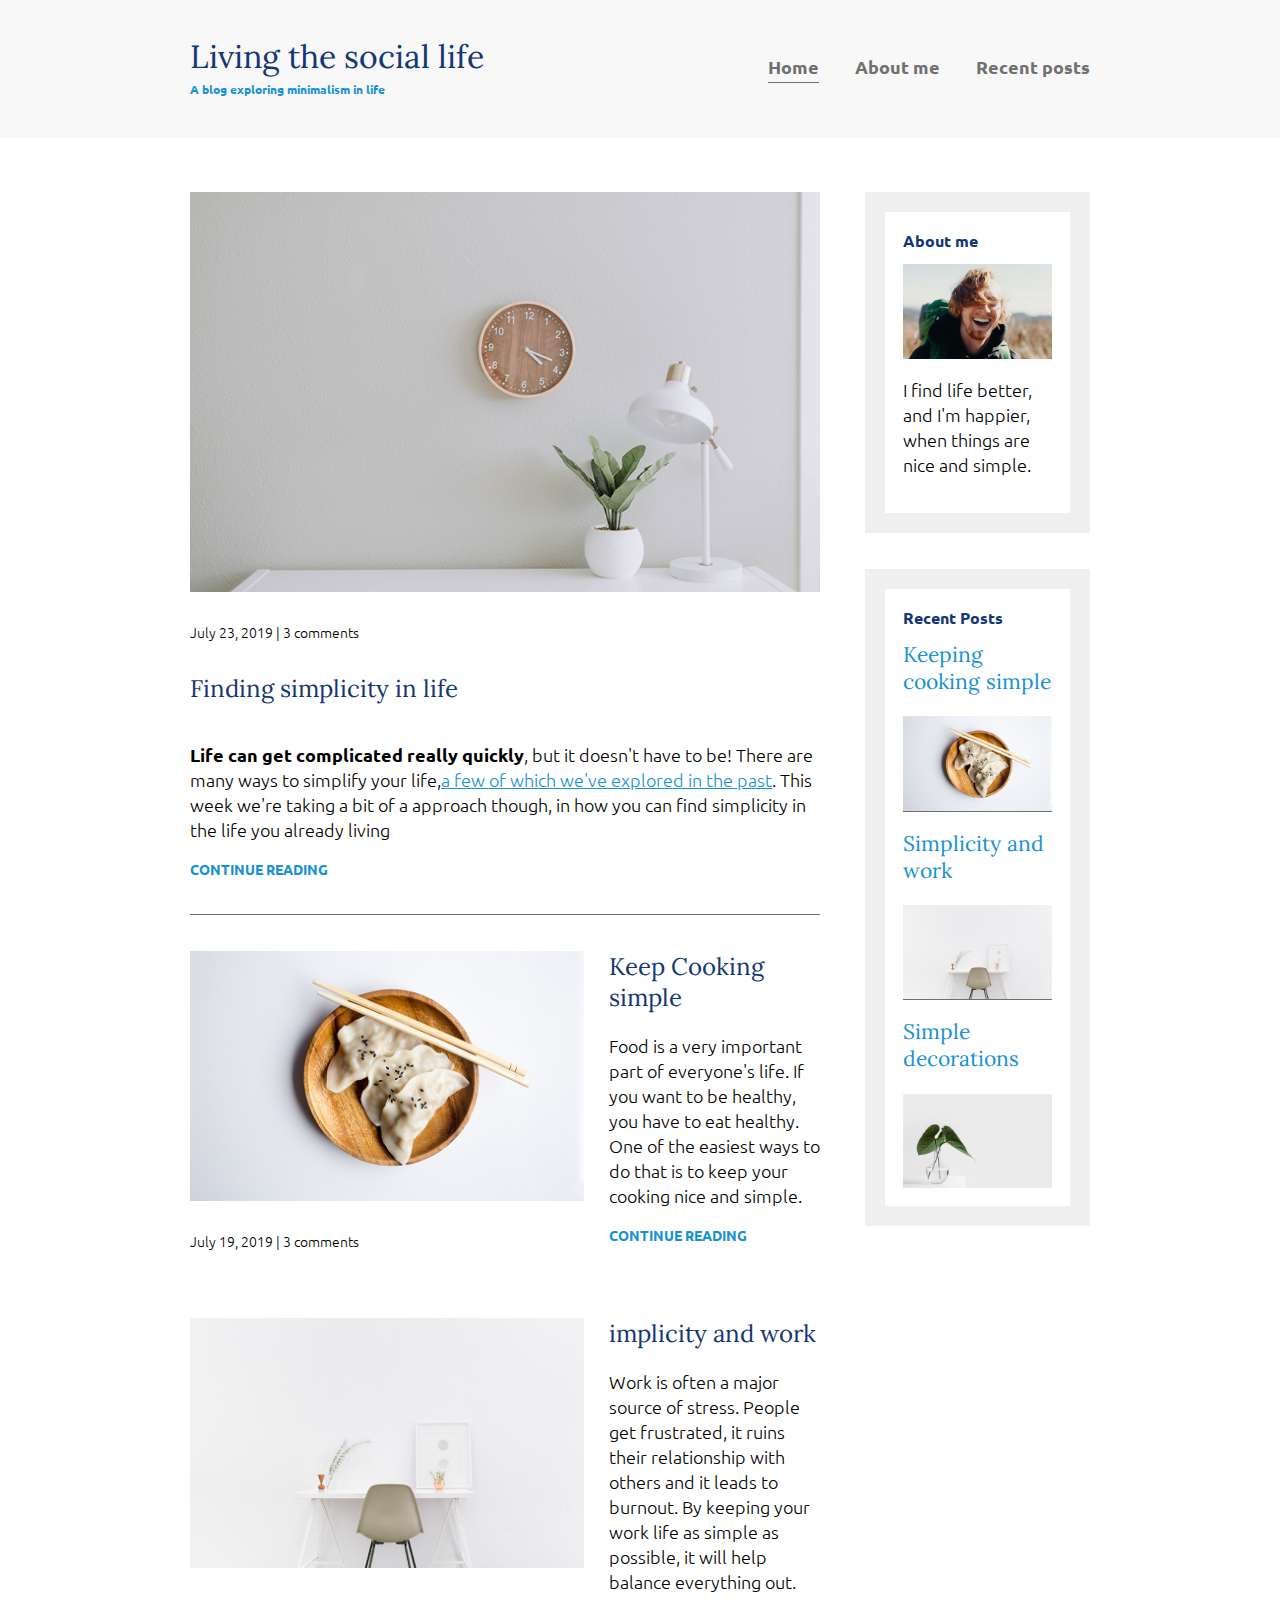
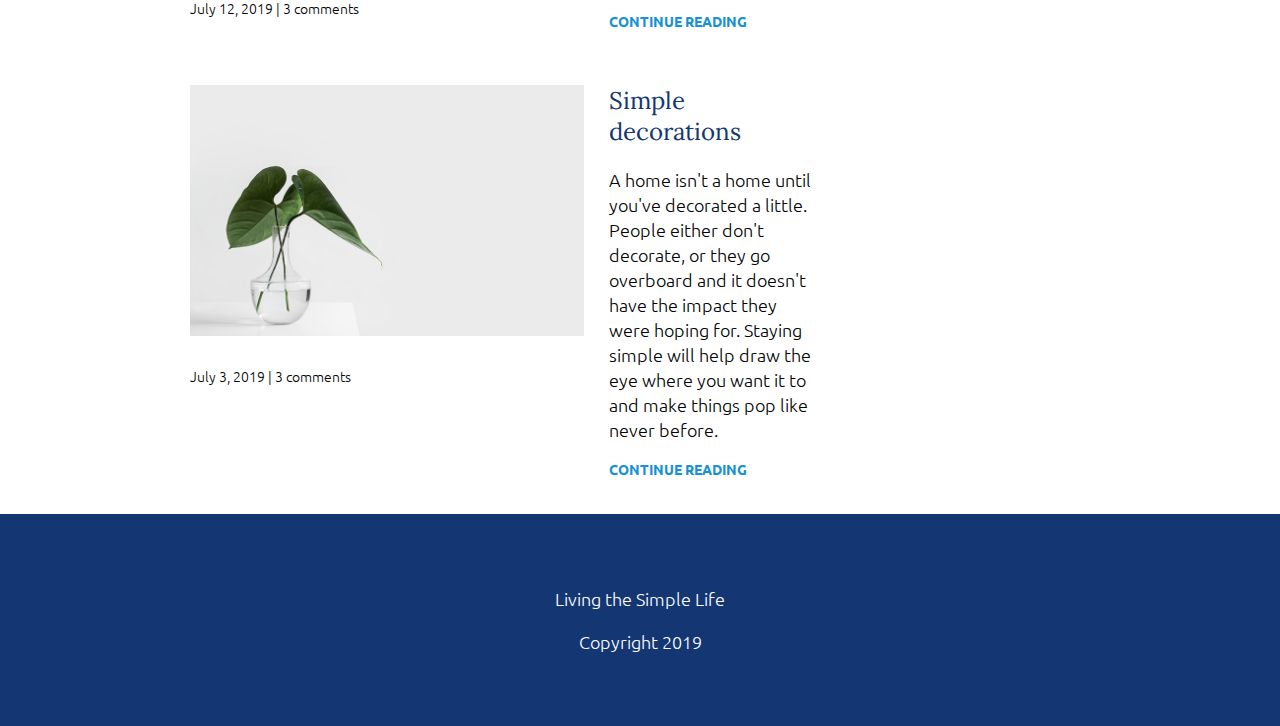
<file: index.html>
<html>
  <head>
    <link
      href="https://fonts.googleapis.com/css?family=Lora|Ubuntu:300,400,700&display=swap"
      rel="stylesheet"
    />
    <meta name="viewport" content="width=device-width" />
    <meta name="author" content="Ujjwal Thakur"/>
    <link rel="stylesheet" href="css/styles.css" />
  </head>
  <body>
    <header>
      <div class="container container-flex">
        <div class="site-title">
          <h1>Living the social life</h1>
          <p class="subtitle">A blog exploring minimalism in life</p>
        </div>
        <nav>
          <ul>
            <li><a href="/" class="current-page">Home</a></li>
            <li><a href="./about-me.html">About me</a></li>
            <li><a href="./recent-posts.html">Recent posts</a></li>
          </ul>
        </nav>
      </div>
    </header>

    <div class="container container-flex">
      <main>
        <article class="article-featured">
          <h2 class="article-title">Finding simplicity in life</h2>
          <img src="img/life.jpg" alt="" class="article-image" />
          <p class="article-info">July 23, 2019  |  3 comments</p>
          <p class="article-body">
            <strong>
              Life can get complicated really quickly</strong>, but it doesn't have to
              be! There are many ways to simplify your life,<a href="">a few of which
              we've explored in the past</a>. This week we're taking a bit of a
              approach though, in how you can find simplicity in the life you
              already living
          </p>
          <a href="#" class="article-read-more">CONTINUE READING</a>
        </article>

        

        <article class="article-recent">
          <div class="article-recent-main-body">
            <h2 class="article-title">Keep Cooking simple</h2>
            <p class="article-body">
              Food is a very important part of everyone's life. If you want to
              be healthy, you have to eat healthy. One of the easiest ways to do
              that is to keep your cooking nice and simple.
            </p>
            <a href="#" class="article-read-more">CONTINUE READING</a>
          </div>
          <div class="article-recent-secondry-body">
            <img src="img/food.jpg" alt="" class="article-image" />
            <p class="article-info">July 19, 2019 | 3 comments</p>
          </div>
        </article>

        

        <article class="article-recent">
          <div class="article-recent-main-body">
            <h2 class="article-title">implicity and work</h2>
            <p class="article-body">
              Work is often a major source of stress. People get frustrated, it
              ruins their relationship with others and it leads to burnout. By
              keeping your work life as simple as possible, it will help balance
              everything out.
            </p>
            <a href="#" class="article-read-more">CONTINUE READING</a>
          </div>
          <div class="article-recent-secondry-body">
            <img src="img/work.jpg" alt="" class="article-image" />
            <p class="article-info">July 12, 2019 | 3 comments</p>
          </div>
        </article>

        

        <article class="article-recent">
          <div class="article-recent-main-body">
            <h2 class="article-title">Simple decorations</h2>
            <p class="article-body">
              A home isn't a home until you've decorated a little. People either
              don't decorate, or they go overboard and it doesn't have the
              impact they were hoping for. Staying simple will help draw the eye
              where you want it to and make things pop like never before.
            </p>
            <a href="#" class="article-read-more">CONTINUE READING</a>
          </div>
          <div class="article-recent-secondry-body">
            <img src="img/deco.jpg" alt="" class="article-image" />
            <p class="article-info">July 3, 2019 | 3 comments</p>
          </div>
        </article>
      </main>

      <aside class="sidebar">
        <div class="sidebar-widget">
          <h2 class="widget-title">About me</h2>
          <img src="img/about-me.jpg" alt="" class="wiget-image" />
          <p class="widget-body">
            I find life better, and I'm happier, when things are nice and
            simple.
          </p>
        </div>

        <div class="sidebar-widget">
          <h2 class="widget-title">Recent Posts</h2>
          <div class="widget-recent-post">
            <h3 class="wideget-recent-post-title">Keeping cooking simple</h3>
            <img src="img/food.jpg" alt="" class="wiget-image" />
          </div>
          <div class="widget-recent-post">
            <h3 class="wideget-recent-post-title">Simplicity and work</h3>
            <img src="img/work.jpg" alt="" class="wiget-image" />
          </div>
          <div class="widget-recent-post">
            <h3 class="wideget-recent-post-title">Simple decorations</h3>
            <img src="img/deco.jpg" alt="" class="wiget-image" />
          </div>
        </div>
      </aside>
    </div>
    <footer>
      <p>Living the Simple Life</p>
      <p>Copyright 2019</p>
    </footer>
  </body>
</html>
</file>
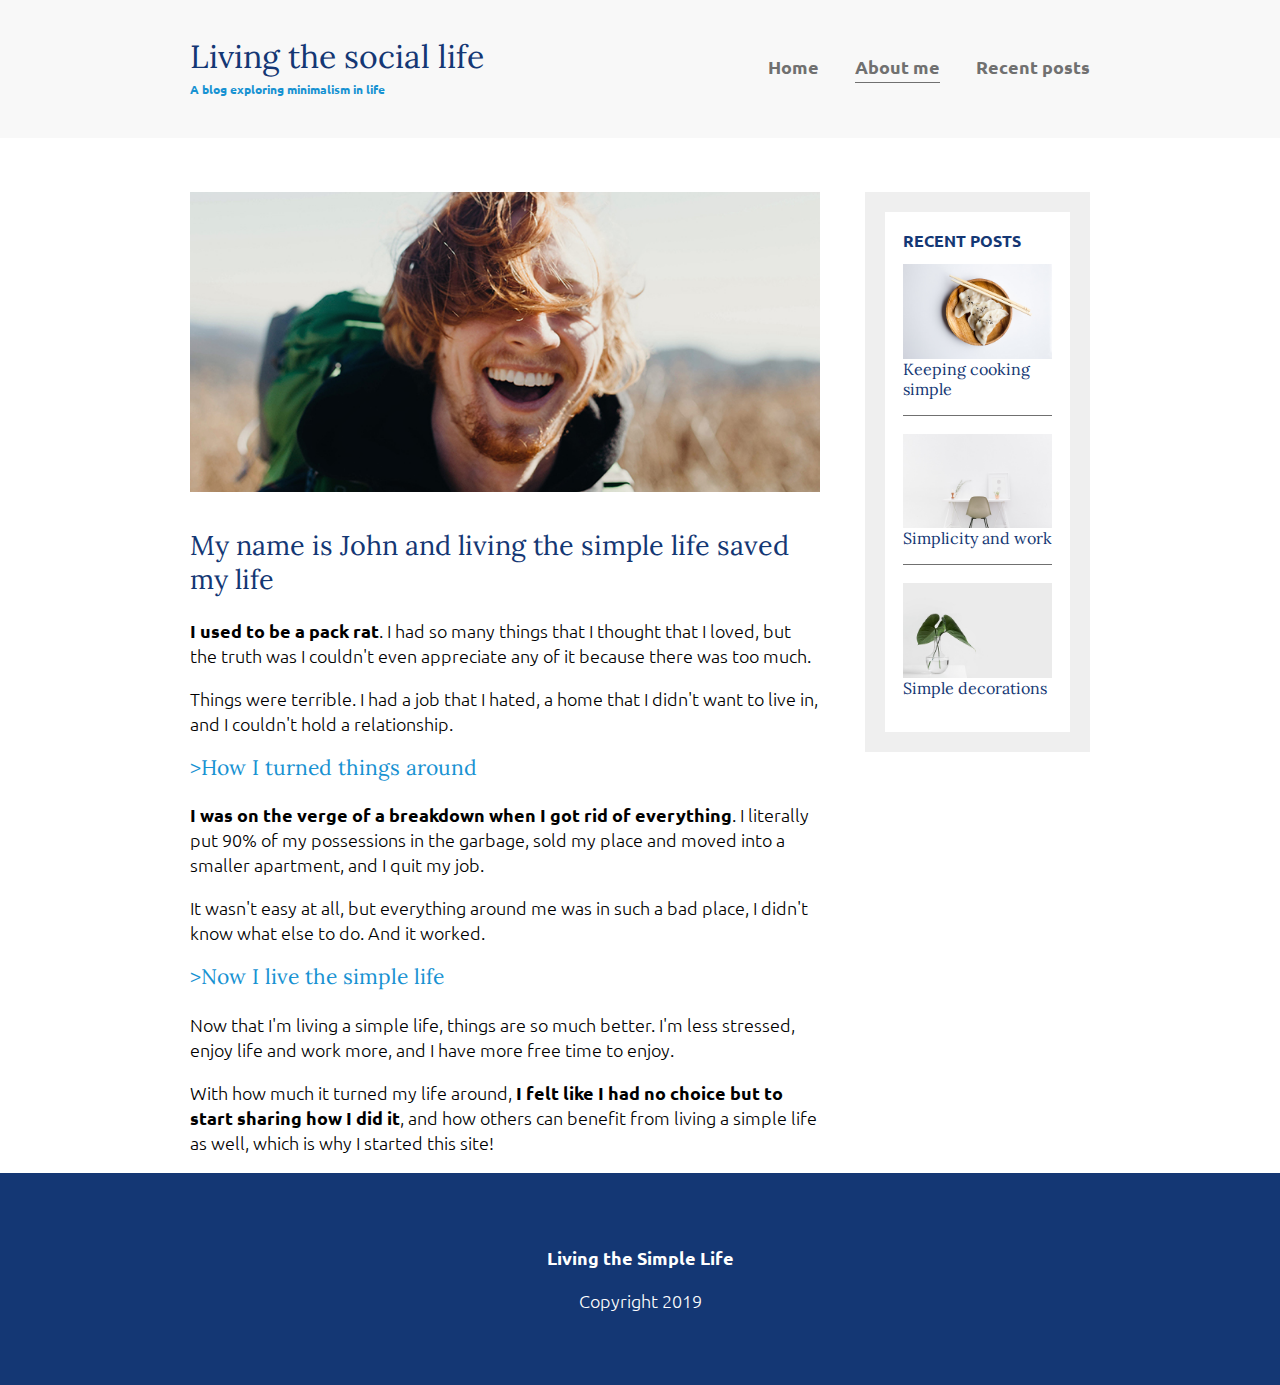
<file: about-me.html>
<html>
  <head>
    <link
      href="https://fonts.googleapis.com/css?family=Lora|Ubuntu:300,400,700&display=swap"
      rel="stylesheet"
    />
    <link rel="stylesheet" href="css/styles.css" />
  </head>
  <body>
    <header>
      <div class="container container-flex">
        <div class="site-title">
          <h1>Living the social life</h1>
          <p class="subtitle">A blog exploring minimalism in life</p>
        </div>
        <nav>
          <ul>
            <li><a href="/">Home</a></li>
            <li><a href="about-me.html" class="current-page">About me</a></li>
            <li><a href="recent-posts.html">Recent posts</a></li>
          </ul>
        </nav>
      </div>
      <!-- / .container -->
    </header>

    <div class="container container-flex">
      <main role="main" class="about-me-section">
        <img src="img/about-me.jpg" class="image-full" />
        <h2>My name is John and living the simple life saved my life</h2>

        <p>
          <strong>I used to be a pack rat</strong>. I had so many things that I
          thought that I loved, but the truth was I couldn't even appreciate any
          of it because there was too much.
        </p>
        <p>
          Things were terrible. I had a job that I hated, a home that I didn't
          want to live in, and I couldn't hold a relationship.
        </p>

        <h3>>How I turned things around</h3>
        <p>
          <strong
            >I was on the verge of a breakdown when I got rid of
            everything</strong
          >. I literally put 90% of my possessions in the garbage, sold my place
          and moved into a smaller apartment, and I quit my job.
        </p>
        <p>
          It wasn't easy at all, but everything around me was in such a bad
          place, I didn't know what else to do. And it worked.
        </p>

        <h3>>Now I live the simple life</h3>
        <p>
          Now that I'm living a simple life, things are so much better. I'm less
          stressed, enjoy life and work more, and I have more free time to
          enjoy.
        </p>
        <p>
          With how much it turned my life around,
          <strong
            >I felt like I had no choice but to start sharing how I did
            it</strong
          >, and how others can benefit from living a simple life as well, which
          is why I started this site!
        </p>
      </main>

      <aside class="sidebar">
        <div class="sidebar-widget">
          <h2 class="widget-title">RECENT POSTS</h2>
          <div class="widget-recent-post">
            <h3 class="widget-recent-post-title">Keeping cooking simple</h3>
            <img
              src="img/food.jpg"
              alt="two dumplings on a wood plate with chopsticks"
              class="widget-image"
            />
          </div>
          <div class="widget-recent-post">
            <h3 class="widget-recent-post-title">Simplicity and work</h3>
            <img
              src="img/work.jpg"
              alt="a chair white chair at a white desk on a white wall"
              class="widget-image"
            />
          </div>
          <div class="widget-recent-post">
            <h3 class="widget-recent-post-title">Simple decorations</h3>
            <img
              src="img/deco.jpg"
              alt="a green plant in a clear, round vase with water in it"
              class="widget-image"
            />
          </div>
        </div>
      </aside>
    </div>

    <footer>
      <p><strong>Living the Simple Life</strong></p>
      <p>Copyright 2019</p>
    </footer>
  </body>
</html>
</file>
<file: css/styles.css>
/*  Fonts
-----
font-family: 'Lora', serif;
font-family: 'Ubuntu', sans-serif;
*/

body {
  margin: 0;
  font-family: 'Ubuntu', sans-serif;
  font-size: 1.125rem;
  font-weight: 300;
}

img {
  max-width: 100%;
  display: block;
}

.image-full {
  max-height: 300px;
  width: 100%;
  object-fit: cover;
  margin-bottom: 2em;
}

/* =================
Typography
================= */

h1, 
h2,
h3 {
  font-family: 'Lora', serif;
  font-weight: 400;
  color: #143774;
  margin-top: 0;
}

h1 {
  font-size: 2rem;
  margin: 0;
}

h3 {
  color: #1792d2;
}
p{
  line-height: 25px;
}
a {
  color: #1792d2;
}

a:hover,
a:focus {
  color: #143774;
}

strong {
  font-weight: 700;
}

/* h1 subtitle */
.subtitle {
  font-weight: 700;
  color: #1792d2;
  font-size: .75rem;
  margin: 0;
}

.article-title {
  font-size: 1.5rem;
}

.article-read-more,
.article-info {
  font-size: .875rem;
}

.article-read-more {
  color: #1792d2;
  text-decoration: none;
  font-weight: 700;
}

.article-read-more:hover,
.article-read-more:focus {
  color: #143774;
  text-decoration: underline;
}

.article-info {
  margin: 2em 0;
}

.widget-title,
.widget-recent-post-title {
  font-size: 1rem;
}

.widget-title {
  font-family: 'Ubuntu', sans-serif;
  font-weight: 700;
}

.widget-recent-post-title {
  color: #143774;
}


/* =================
Layout
================= */

.container {
  width: 90%;
  max-width: 900px;
  margin: 0 auto;
}

.container-flex {
  display: flex;
  flex-direction: column;
  justify-content: space-between;
}

header {
  background: #f8f8f8;
  padding: 2em 0;
  text-align: center;
  margin-bottom: 3em;
}

footer {
  background:#143774;
  color: white;
  text-align: center;
  padding: 3em 0;
}

@media (min-width: 675px) {
  header {
      text-align: left;
  }
  
  .container-flex {
      flex-direction: row;
  }
  
  main {
      width: 70%;
  }
  
  aside {
      width: 25%;
      min-width: 200px;
      margin-left: 1em;
  }
}

/* navigation */

nav ul {
  list-style: none;
  padding: 0;
  display: flex;
  justify-content: center;
}

nav li {
  margin-left: 2em;
}

nav a {
  text-decoration: none;
  color: #707070;
  font-weight: 700;
  padding: .25em 0;
}

nav a:hover,
nav a:focus {
  color: #1792d2;
}

.current-page {
  border-bottom: 1px solid #707070;
}

.current-page:hover {
  color: #707070;
}

@media (max-width: 675px) {
  nav ul {
      flex-direction: column;
  }
  
  nav li {
      margin: .5em 0;
  }
}

/* articles */

.article-featured {
  border-bottom: #707070 1px solid;
  padding-bottom: 2em;
  margin-bottom: 2em;
}

.article-recent {
  display: flex;
  flex-direction: column;
  margin-bottom: 2em;
}

.article-recent-main-body {
  order: 2;
  margin-left:25px ;
}

.article-recent-secondary-body {
  order: 1;
}

@media (min-width: 675px) {
  .article-recent {
      flex-direction: row;
      justify-content: space-between;
  }
  
  .article-recent-main-body {
      width: 68%;
  }
  
  .article-recent-secondary-body {
      width: 30%;
  }
  
  .article-featured {
      display: flex;
      flex-direction: column;
  }
  
  .article-image {
      order: -2;
      min-height: 250px;
      object-fit: cover;
      /* object-position: left; */
  }
  
  .article-info {
      order: -1;
  }
}

/* widgets */

.sidebar-widget {
  border: 20px solid #efefef;
  margin-bottom: 2em;
  padding: 1em;
}

.widget-recent-post {
  display: flex;
  flex-direction: column;
  border-bottom: 1px solid #707070;
  margin-bottom: 1em;
}

.widget-recent-post:last-child {
  border: 0;
  margin: 0;
}

.widget-image {
  order: -1;
}
</file>
